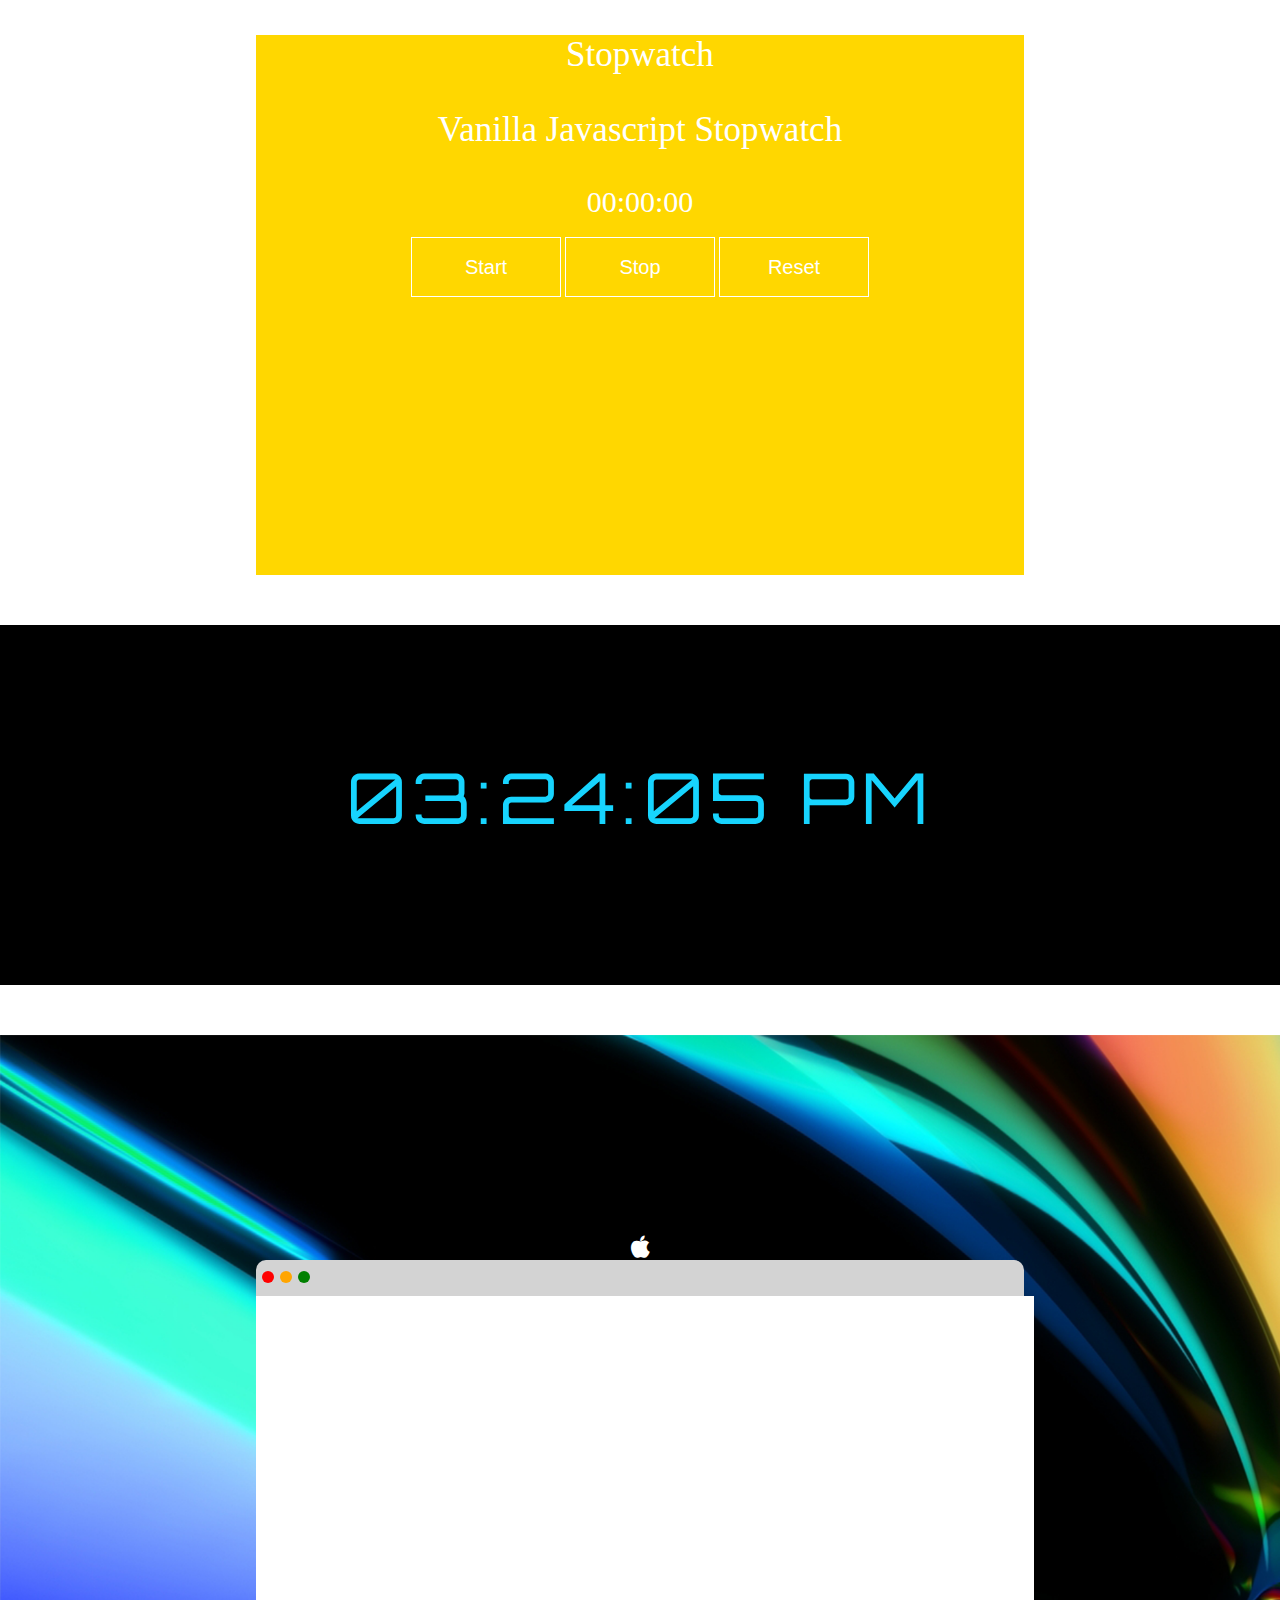
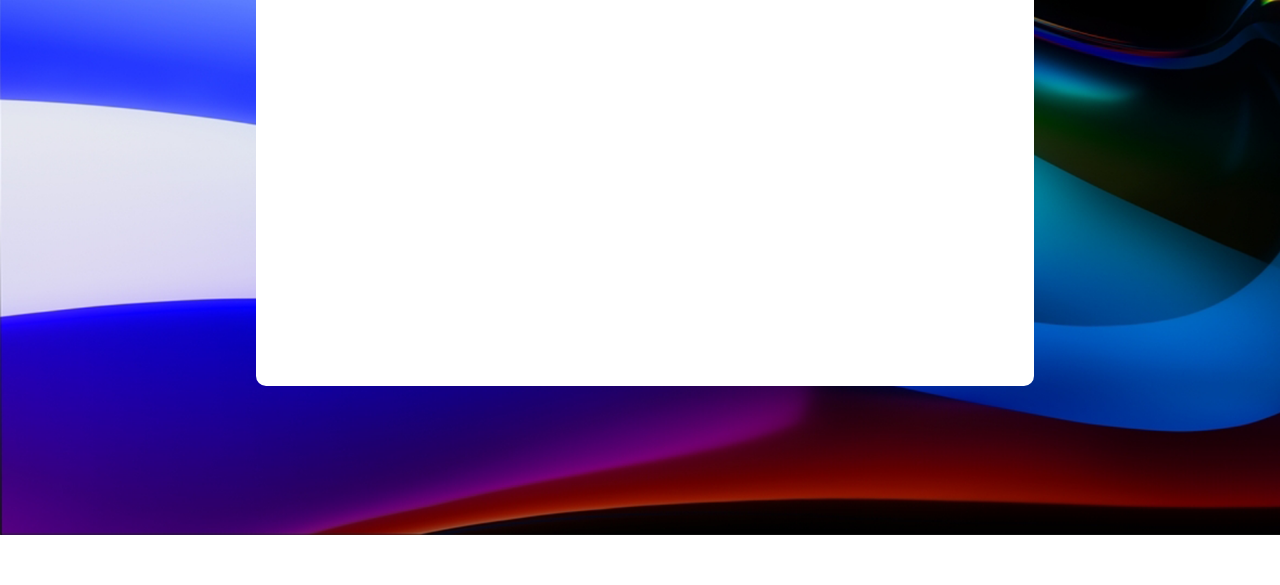
<file: index.html>
<!DOCTYPE html>
<html lang="en">
  <head>
    <meta charset="UTF-8" />
    <meta http-equiv="X-UA-Compatible" content="IE=edge" />
    <meta name="viewport" content="width=device-width, initial-scale=1.0" />
    <title>testing</title>
    <script src="Stopwatch.js"></script>
    <link rel="stylesheet" href="Stopwatch.css" />
    <link rel="preconnect" href="https://fonts.googleapis.com" />
    <link rel="preconnect" href="https://fonts.gstatic.com" crossorigin />
    <link
      href="https://fonts.googleapis.com/css2?family=Orbitron:wght@900&display=swap"
      rel="stylesheet"
    />
    <link
      rel="stylesheet"
      href="https://cdnjs.cloudflare.com/ajax/libs/font-awesome/4.7.0/css/font-awesome.min.css"
    />
  </head>
  <body>
    <div class="Stopwatch">
      <div class="text">
        <p>Stopwatch</p>
        <p>Vanilla Javascript Stopwatch</p>
      </div>
      <div id="time">
        <span id="minutes">00</span>:<span id="second">00</span>:<span id="mil"
          >00</span
        >
      </div>
      <br />
      <div class="button">
        <button class="b" onclick="start()" id="Start">Start</button>
        <button class="b" onclick="stop()" id="Stop">Stop</button>
        <button class="b" onclick="reset()" id="Reset">Reset</button>
      </div>
    </div>
    <div class="Watch">
      <div id="clock" class="Digital" onload="clock()"></div>
    </div>
    <div class="framee">
      <div class="topbook">
        <div class="mela">
          <i class="fa fa-apple" style="color: white; font-size: 24px"></i>
        </div>
        <div class="spanel">
          <span></span>
          <span></span>
          <span></span>
          <span></span>
        </div>
      </div>
      <div class="coder">
        <div class="top">
          <span class="bottone" id="red"><span>X</span></span>
          <span class="bottone" id="yellow"><span>-</span></span>
          <span class="bottone" id="green"
            ><i class="fa fa-expand" aria-hidden="true"></i
          ></span>
        </div>
        <div class="text"><textarea class="code"></textarea></div>
        <div class="bottom"></div>
      </div>
    </div>
    <style>
      .framee {
        background-image: url("MacBook.png");
        background-repeat: no-repeat;
        background-size: cover;
        height: 100vh;
        margin: 50px auto;
        padding-top: 200px;
      }
      .coder {
        height: 80vh;
        margin: auto;
        width: 60vw;
        border-radius: 10px 10px 10px 10px;
      }
      .top {
        background-color: lightgrey;
        height: 4vh;
        border-radius: 10px 10px 0 0;
        border-color: black;
      }
      .bottone {
        float: left;
        margin-top: 1.2vh;
        border-radius: 100%;
        line-height: 14px;
        font-size: 10px;
        height: 12px;
        width: 12px;
        margin-left: 6px;
      }
      textarea {
        resize: none;
        width: 93.5%;
        height: 70vh;
        padding: 30px;
        font-size: 20px;
        border-radius: 0 0 10px 10px;
        border: none;
      }
      textarea:focus,
      input:focus {
        outline: 0;
      }
      #red {
        background-color: red;
      }
      #yellow {
        background-color: orange;
      }
      #green {
        background-color: green;
      }
      #red span {
        opacity: 0;
        font-weight: bolder;
        pointer-events: none;
      }
      #yellow span {
        opacity: 0;
        pointer-events: none;
      }
      #green i {
        opacity: 0;
        pointer-events: none;
      }
      .bottone:hover {
        transform: scale(1.3);
        transition: all 0.2s;
      }
      #red:hover span {
        opacity: 1;
        transition: all 0.5s;
      }
      #yellow:hover span {
        opacity: 1;
        font-size: 25px;
        line-height: 8px;
        transition: all 0.5s;
      }
      #green:hover i {
        opacity: 1;
        transition: all 0.5s;
      }
    </style>
    <script id="digital">
      function clock() {
        var date = new Date();
        var h = date.getHours();
        var m = date.getMinutes();
        var s = date.getSeconds();
        var session = "AM";

        if (h == 0) {
          h = 12;
        }

        if (h > 12) {
          h = h - 12;
          session = "PM";
        }

        h = h < 10 ? "0" + h : h;
        m = m < 10 ? "0" + m : m;
        s = s < 10 ? "0" + s : s;

        var time = h + ":" + m + ":" + s + " " + session;
        document.getElementById("clock").innerText = time;
        document.getElementById("clock").textContent = time;

        setTimeout(clock, 1000);
      }

      clock();
    </script>
    <script id="stopwatch">
      var minutes = 00;
      var second = 00;
      var mil = 00;
      var mild = document.getElementById("mil");
      var secd = document.getElementById("second");
      var mind = document.getElementById("minutes");
      var Int;

      function start() {
        clearInterval(Int);
        Int = setInterval(function s1() {
          mil++;
          if (mil <= 9) {
            mild.innerHTML = "0" + mil;
          }
          if (mil > 9) {
            mild.innerHTML = mil;
          }
          if (mil > 99) {
            second++;
            secd.innerHTML = "0" + second;
            mil = 0;
            mild.innerHTML = "0" + 0;
          }
          if (second <= 9) {
            secd.innerHTML = "0" + second;
          }
          if (second > 9) {
            secd.innerHTML = second;
          }
          if (second > 60) {
            minutes++;
            mind.innerHTML = "0" + minutes;
            second = 0;
            secd.innerHTML = "0" + 0;
          }
          if (minutes <= 9) {
            mind.innerHTML = "0" + minutes;
          }
          if (minutes > 9) {
            mind.innerHTML = minutes;
          }
          if (minutes > 60) {
            clearInterval(Int);
            Int = setInterval(0);
          }
        }, 10);
      }
      function stop() {
        clearInterval(Int);
        Int = setInterval(0);
      }
      function reset() {
        clearInterval(Int);
        Int = setInterval(0);
        minutes = 00;
        second = 00;
        mil = 00;
        mind.innerHTML = minutes + "0";
        secd.innerHTML = second + "0";
        mild.innerHTML = mil + "0";
      }
    </script>
  </body>
</html>
</file>
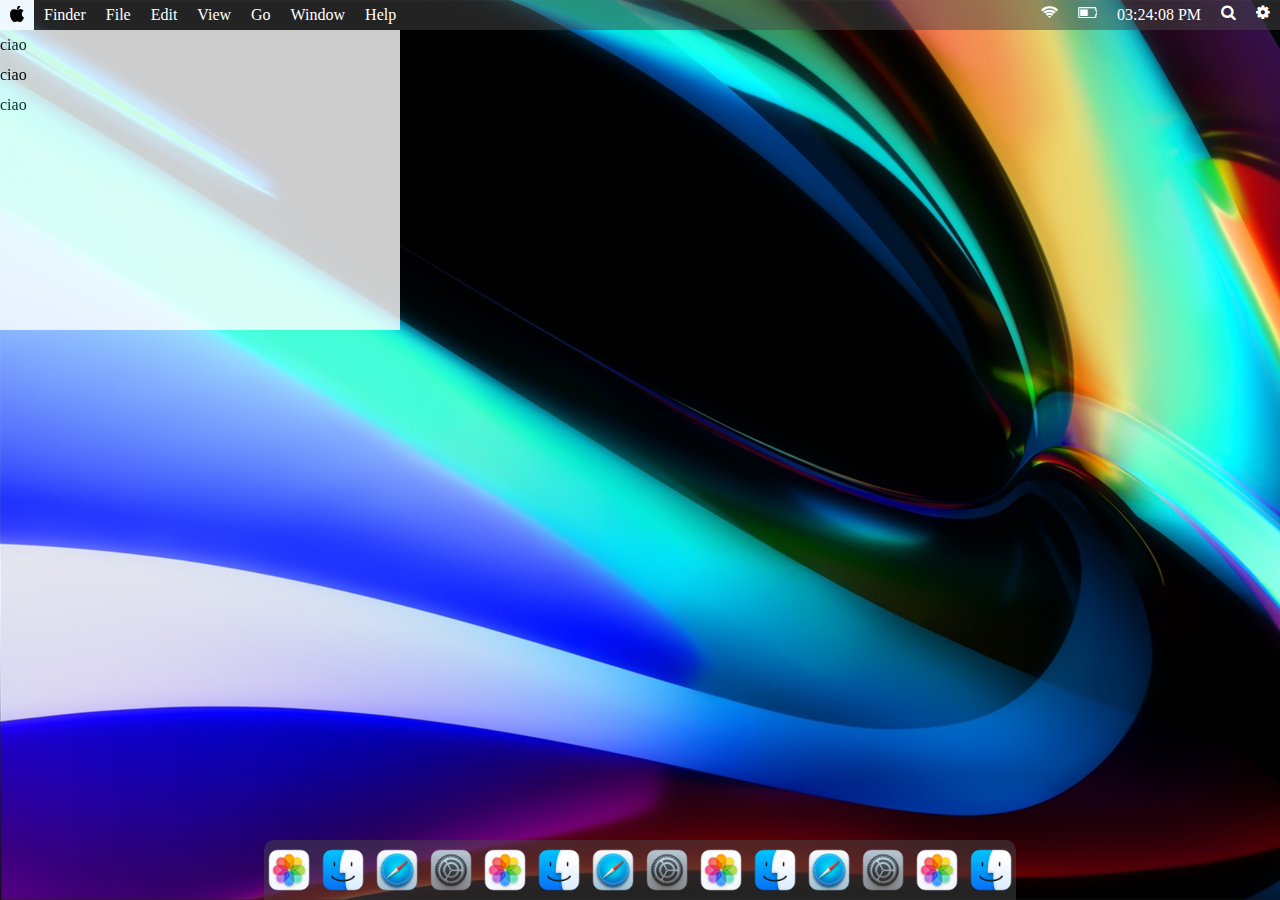
<file: macbook.html>
<!DOCTYPE html>
<html lang="en">
  <head>
    <meta charset="UTF-8" />
    <meta http-equiv="X-UA-Compatible" content="IE=edge" />
    <meta name="viewport" content="width=device-width, initial-scale=1.0" />
    <title>Document</title>
    <link rel="stylesheet" href="macbook.css" />
    <script src="macbook.js"></script>
    <link rel="preconnect" href="https://fonts.googleapis.com" />
    <link rel="preconnect" href="https://fonts.gstatic.com" crossorigin />
    <link
      href="https://fonts.googleapis.com/css2?family=Orbitron:wght@900&display=swap"
      rel="stylesheet"
    />
    <link
      rel="stylesheet"
      href="https://cdnjs.cloudflare.com/ajax/libs/font-awesome/4.7.0/css/font-awesome.min.css"
    />
  </head>
  <body>
    <div class="wrapper">
      <div class="tophone">
        <span
          id="time2"
          class="left"
          style="margin-right: 10px"
          onload="clock2()"
        ></span>
        <div class="notch"></div>
        <span class="dopo"
          ><i class="fa fa-wifi" aria-hidden="true" style="font-size: 15px"></i
        ></span>
        <span class="dopo"
          ><i
            class="fa fa-battery-half"
            aria-hidden="true"
            style="font-size: 15px"
          ></i
        ></span>
        <span class="dopo"
          ><i class="fa fa-signal" aria-hidden="true"></i
        ></span>
      </div>
      <div class="top">
        <div class="spanel">
          <span id="mela" class="element left" style="padding: 4px 10px">
            <i
              id="mela_logo"
              class="fa fa-apple"
              style="color: white; font-size: 18px"
            ></i>
            <ul id="menu_mela">
              <li>ciao</li>
              <li>ciao</li>
              <li>ciao</li>
            </ul>
          </span>
          <span class="element left">Finder</span>
          <span class="element left">File</span>
          <span class="element left">Edit</span>
          <span class="element left">View</span>
          <span class="element left">Go</span>
          <span class="element left">Window</span>
          <span class="element left">Help</span>

          <span class="element right"
            ><i class="fa fa-cog" aria-hidden="true"></i
          ></span>
          <span class="element right"
            ><i class="fa fa-search" aria-hidden="true"></i
          ></span>
          <span id="time" class="element right" onload="clock()"></span>
          <span class="element right"
            ><i
              class="fa fa-battery-half"
              aria-hidden="true"
              style="font-size: 15px"
            ></i
          ></span>
          <span class="element right"
            ><i
              class="fa fa-wifi"
              aria-hidden="true"
              style="font-size: 15px"
            ></i
          ></span>
          <span class="element right"></span>
        </div>
      </div>
      <div class="sopra">
        <div class="bottomphone">
          <img src="foto.png" />
          <img src="folder.png" />
          <img src="safari.png" />
          <img src="setting.png" />
        </div>

        <div class="bottom">
          <img src="foto.png" />
          <img src="folder.png" />
          <img src="safari.png" />
          <img src="setting.png" />
          <img src="foto.png" />
          <img src="folder.png" />
          <img src="safari.png" />
          <img src="setting.png" />
          <img src="foto.png" />
          <img src="folder.png" />
          <img src="safari.png" />
          <img src="setting.png" />
          <img src="foto.png" />
          <img src="folder.png" />
        </div>
      </div>
    </div>

    <script>
      function clock() {
        var date = new Date();
        var h = date.getHours();
        var m = date.getMinutes();
        var s = date.getSeconds();
        var session = "AM";

        if (h == 0) {
          h = 12;
        }

        if (h > 12) {
          h = h - 12;
          session = "PM";
        }

        h = h < 10 ? "0" + h : h;
        m = m < 10 ? "0" + m : m;
        s = s < 10 ? "0" + s : s;

        var time = h + ":" + m + ":" + s + " " + session;
        document.getElementById("time").innerText = time;
        document.getElementById("time").textContent = time;

        setTimeout(clock, 1000);
      }
      function clock2() {
        var date = new Date();
        var h = date.getHours();
        var m = date.getMinutes();
        h = h < 10 ? "0" + h : h;
        m = m < 10 ? "0" + m : m;

        var time = h + ":" + m;
        document.getElementById("time2").innerText = time;
        document.getElementById("time2").textContent = time;

        setTimeout(clock, 1000);
      }
      clock();
      clock2();
    </script>
  </body>
</html>
</file>
<file: Stopwatch.css>
html,body{
  margin:0;
  padding: 0;
  text-align: center;
}
.Stopwatch {
    height: 60vh;
    width: 60vw;
    margin: auto;
    position: static;
    text-align: center;
    color: white;
    background-color: gold;
  }
  .text {
    font-size: 35px;
  }
  #time {
    font-size: 30px;
  }
  .b {
    width: 150px;
    background-color: transparent;
    height: 60px;
    font-size: 20px;
    color: white;
    border: solid 1px white;
  }
  .b:hover {
    background-color: white;
    color: gold;
    transition: all 1s;
  }
  .Watch {
    margin-top: 50px;
    height: 40vh;
    width: auto;
    background-color: black;
    color: #17d4fe;
    font-size: 70px;
    font-family: Orbitron;
    letter-spacing: 7px;
  }
  #clock {
    padding-top: 10%;
  }
</file>
<file: macbook.css>
*,
html,
body {
  margin: 0;
  padding: 0;
  overflow: hidden;
}
.wrapper {
  background-image: url("MacBook.png");
  width: 100vw;
  height: 100vh;
  background-size: cover;
}
.right {
  float: right;
}
.left {
  float: left;
}
.tophone {
  display: none;
  padding: 10px 0 0 10px;
  font-size: 20px;
  color: white;
  text-align: center;
}
.notch {
  background-color: black;
  float: left;
  width: 65%;
  margin-top: -10px;
  border-radius: 0 0 10px 10px;
  height: 30px;
}
.bottomphone {
  display: none;
}
@media screen and (max-width: 450px) {
  .wrapper {
    background-image: url("apple-iphone-xs-wallpaper.webp");
  }
  .top {
    display: none;
  }
  .tophone {
    display: block;
  }
  .bottom {
    display: none;
  }
  .bottomphone {
    display: block;
  }
  .tophone {
    padding: 5px 0 5px;
  }

  .notch {
    width: 60%;
  }
}
.spanel {
  line-height: 30px;
  height: 30px;
  background-color: rgba(69, 69, 69, 0.5);
  color: white;
}
#mela:hover #mela_logo {
  filter: invert(1);
  transition: all 0.5s;
}
.element {
  padding: 0 10px;
}
.element:hover {
  background-color: aliceblue;
  color: black;
  transition: all 0.5s;
}
.bottom {
  height: 60px;
  line-height: 60px;
  position: fixed;
  bottom: 0;
  left: 0;
  right: 0;
  margin-left: auto;
  margin-right: auto;
  width: max-content;
  text-align: center;
  border-radius: 10px 10px 0 0;
  background-color: rgba(69, 69, 69, 0.5);
}
img:hover {
  transform: scale(1.2);
  transition: all 0.2s;
}
img {
  margin-top: 5px;
  width: 50px;
}
.bottomphone {
  height: 8vh;
  width: 80vw;
  margin: 85vh auto;
  background-color: rgba(69, 69, 69, 0.5);
  text-align: center;
  border-radius: 25px;
}
#menu_mela {
  display: none;
  opacity: 0;
  position: absolute;
  width: 400px;
  height: 300px;
  left: 0;
  top: 30px;
  background-color: white;
}
#mela:hover #menu_mela {
  display: block;
  opacity: 0.8;
  transition: opacity 0.8s;
}
</file>
